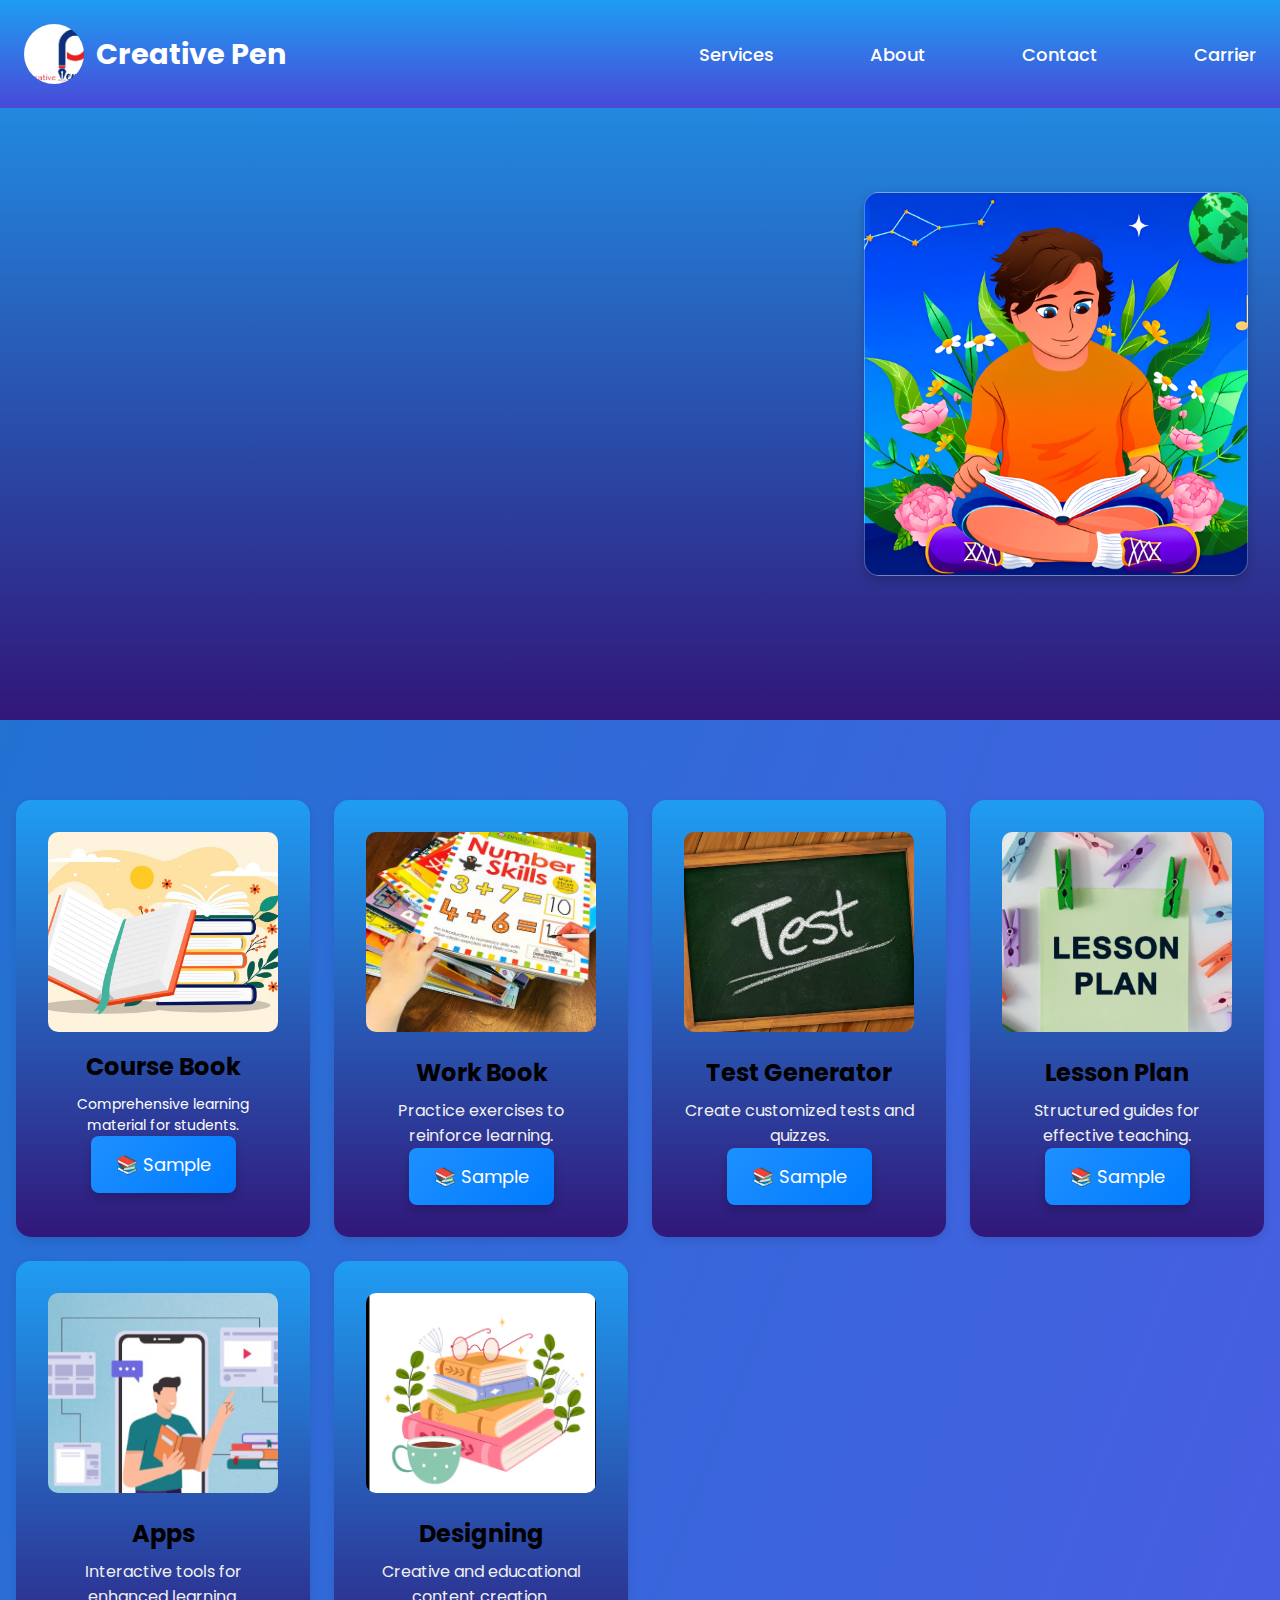
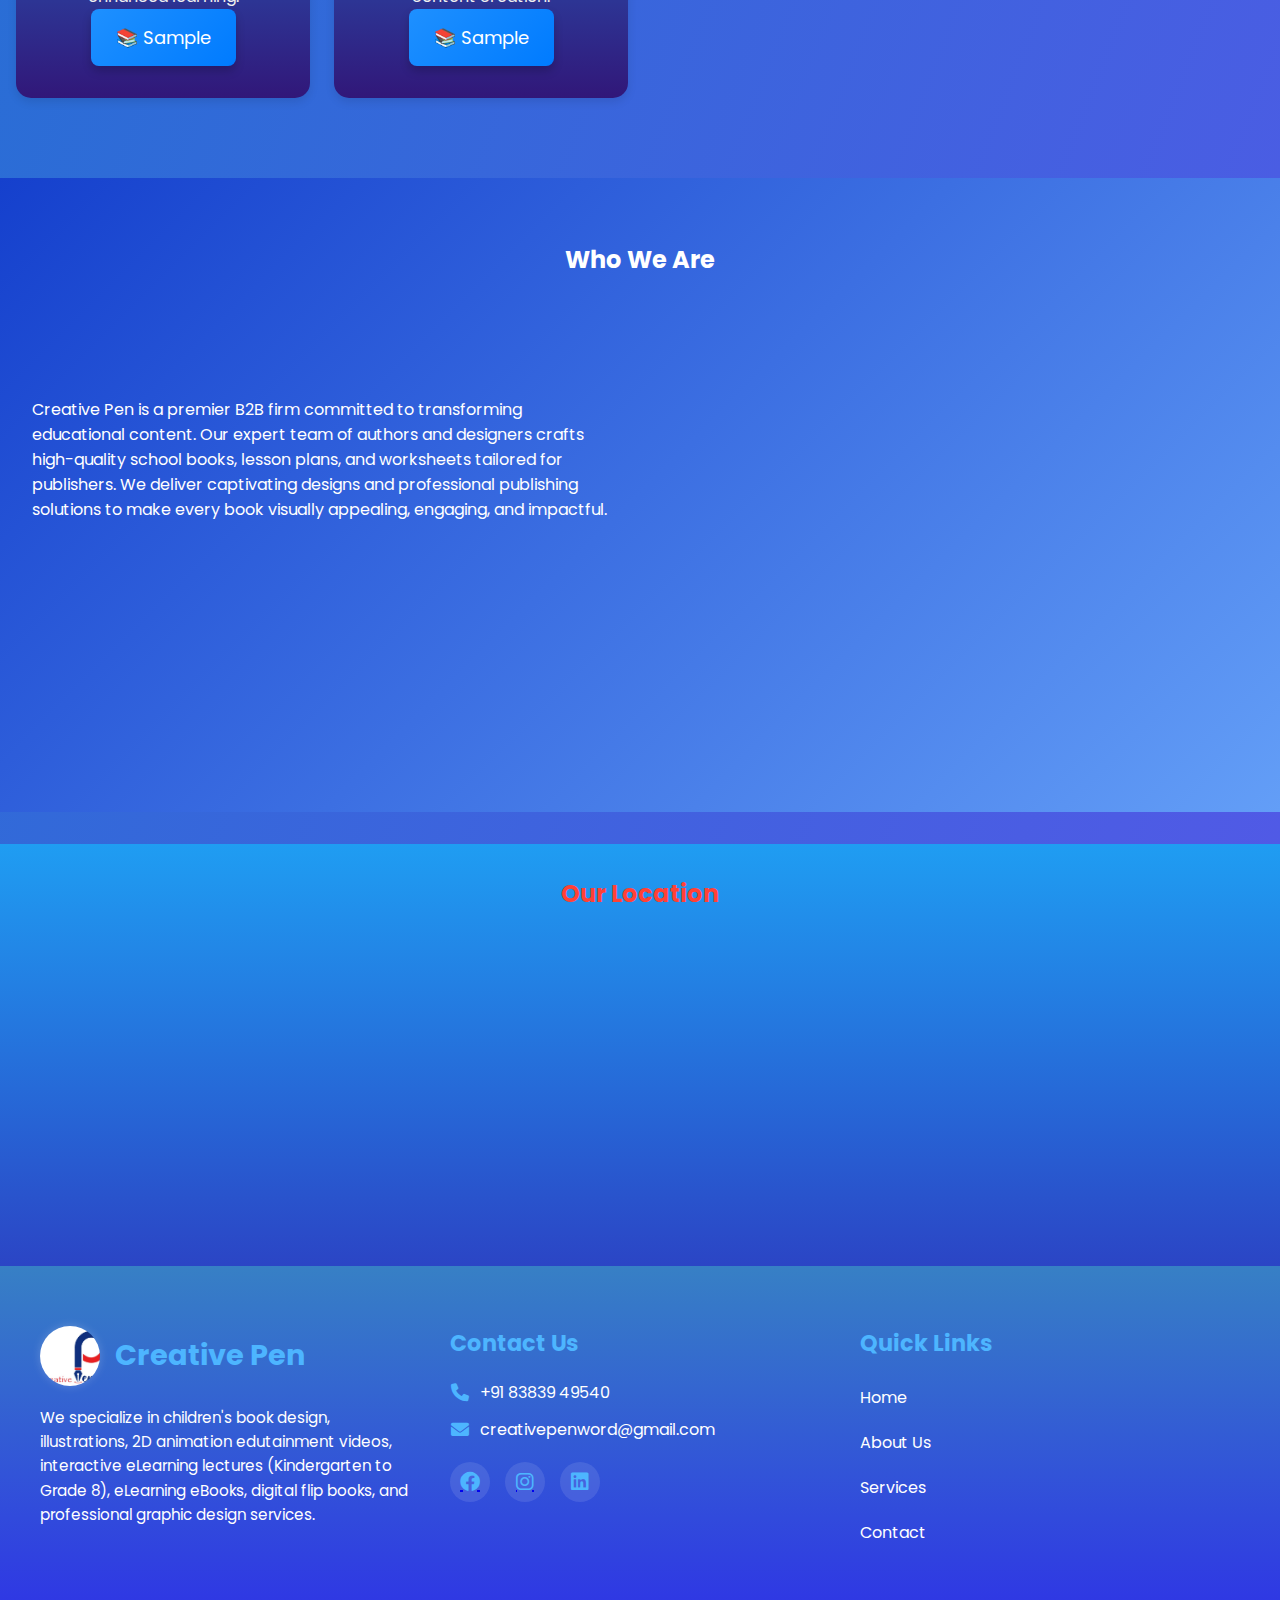
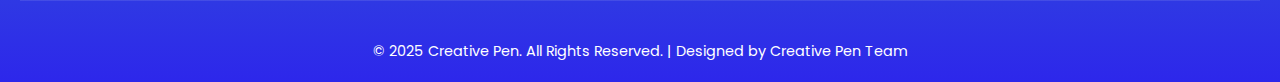
<file: index.html>
<!DOCTYPE html>
<html lang="en">
<head>
  <meta charset="UTF-8">
  <meta name="viewport" content="width=device-width, initial-scale=1.0">
  <meta name="description" content="creative pen is a website that provides various books , pdfs and other services">
  <meta name="keywords" content="creative, pen, creativepen,creativepenword,book,book pdf,pdfs,creativepenn,creative pen,creative pen word">
  <title>Creative Pen - Landing Page</title>
  <link href="https://fonts.googleapis.com/css2?family=Poppins:wght@400;600&display=swap" rel="stylesheet">
  <link rel="stylesheet" href="https://cdnjs.cloudflare.com/ajax/libs/font-awesome/6.0.0/css/all.min.css">
  <link rel="stylesheet" href="https://cdn.jsdelivr.net/npm/swiper@11/swiper-bundle.min.css" />
<script src="https://cdn.jsdelivr.net/npm/swiper@11/swiper-bundle.min.js"></script>
<link rel="icon" type="image/png" href="./assest/Logo.png">
  <link rel="stylesheet" href="style.css">
</head>
<body>
  <header>
    <div class="logo-container">
      <img src="./assest/Logo.png" alt="Company Logo" class="logo-image">
      <div class="logo-text">Creative Pen</div>
  </div>
  
    
    
    <nav>
      <ul>
        <li><a href="#services">Services</a></li>
        <li><a href="#who">About</a></li>
        <li><a href="./contactus/index.html">Contact</a></li>
        <li><a href="#carrier">Carrier</a></li>
      </ul>
    </nav>
  </header>

  <section class="hero">
    <div class="hero-text">
      <h1>Unleash Creativity with Book Publishing & Design Services</h1>
      <p>Partner with Creative Pen for your next great children's book or digital publishing project. Our expert services make your vision a reality.</p>
      <button ><a style="text-decoration: none; color: azure;" href="https://wa.me/918383949540">Work With Us</a></button>
    </div>
    <div class="animation-box"><div>
  
  </section>

  <section id="services" class="sections">
    <div id="menu-popup" class="popup">
      <div class="popup-content">
          <span class="close-btn" onclick="closeMenuPopup()">✖</span>
          <h2>Sample of Books</h2>
          <ul class="course-list">
              <li onclick="window.open('./Samples/Mathematics/Math 3-28-41.pdf', '_blank')">📚 Maths</li>
              <li onclick="window.open('./Samples/GK&Reasoning/Gk-1(Aquatic Animal).pdf', '_blank')">📚 GK</li>
              <li onclick="window.open('./Samples/Sanskrit work/Adobe Scan May 15, 2024.pdf', '_blank')">📚 Sanskrit</li>
              <li onclick="window.open('./Samples/Hindi/Hindi Class 5.pdf', '_blank')">📚 Hindi</li>
          </ul>
      </div>
  </div>
  
    <div class="services-grid">
      <div id="course-book" class="service-box">
      
      <img src="./assest/cousre.jpg" alt="Course Book" style="width: 100%; border-radius: 10px;">
      <h3 style="margin: 10px 0;">Course Book</h3>
      <p style="font-size: 14px; color: #ffffff;">Comprehensive learning material for students.</p>
      <button class="menu-btn" onclick="openMenuPopup()">📚 Sample</button>

  </div>

    <div class="service-box">
        <img src="./assest/workbook.jpg" alt="Workbook">
        <button style="background: transparent; border: none;"><h3>Work Book</h3></button>
        <p>Practice exercises to reinforce learning.</p>
        <button class="menu-btn" onclick="openMenuPopup()">📚 Sample</button>
    </div>

    <div class="service-box">
        <img src="./assest/TestGenrator.png" alt="Test Generator">
        <h3>Test Generator</h3>
        <p>Create customized tests and quizzes.</p>
        <button class="menu-btn" onclick="openMenuPopup()">📚 Sample</button>
    </div>

    <div class="service-box">
        <img src="./assest/LessonPlan.png" alt="Lesson Plan">
        <h3>Lesson Plan</h3>
        <p>Structured guides for effective teaching.</p>
        <button class="menu-btn" onclick="openMenuPopup()">📚 Sample</button>
    </div>

    <div class="service-box">
        <img src="./assest/app.png" alt="Apps">
        <h3>Apps</h3>
        <p>Interactive tools for enhanced learning.</p>
        <button class="menu-btn" onclick="openMenuPopup()">📚 Sample</button>
    </div>

    <div class="service-box">
        <img src="./assest/design.png" alt="Designing">
        <h3>Designing</h3>
        <p>Creative and educational content creation.</p>
        <button class="menu-btn" onclick="openMenuPopup()">📚 Sample</button>
    </div>
</div>

  </section>

  <section id="who" class="sections about-section">
    <h2>Who We Are</h2>
    <div class="about-content">
      <div class="about-text">
        <p>Creative Pen is a premier B2B firm committed to transforming educational content. Our expert team of authors and designers crafts high-quality school books, lesson plans, and worksheets tailored for publishers. We deliver captivating designs and professional publishing solutions to make every book visually appealing, engaging, and impactful.</p>
        <div class="stats-container">
          <div class="stat-item fade-in" style="--delay: 0.2s;">
            <h3>500+</h3>
            <p>Books Published</p>
          </div>
          <div class="stat-item fade-in" style="--delay: 0.4s;">
            <h3>1000+</h3>
            <p>Happy Authors</p>
          </div>
          <div class="stat-item fade-in" style="--delay: 0.6s;">
            <h3>15+</h3>
            <p>Years Experience</p>
          </div>
        </div>
      </div>
      <div class="about-images">
        <img src="./assest/book_design.jpg" alt="Book Design Process" class="slide-in" style="--delay: 0.3s;">
        <img src="./assest/teamwork2.png" alt="Publishing Team" class="slide-in" style="--delay: 0.6s;">
      </div>
    </div>
  </section>

  <section class="map-container">
    <h2>Our Location</h2>
    <iframe src="https://www.google.com/maps/embed?pb=!1m18!1m12!1m3!1d7004.333930263628!2d77.0171185523546!3d28.62475760172838!2m3!1f0!2f0!3f0!3m2!1i1024!2i768!4f13.1!3m3!1m2!1s0x390d05442056e727%3A0xccdd1313fcd42184!2sVipin%20Garden%2C%20Nawada%2C%20Delhi%2C%20110059!5e0!3m2!1sen!2sin!4v1739526348156!5m2!1sen!2sin" width="600" height="450" style="border:0;" allowfullscreen="" loading="lazy" referrerpolicy="no-referrer-when-downgrade"></iframe>
  </section>

  <footer class="footer">
    <div class="footer-content">
      <!-- Company Info with Logo -->
      <div class="footer-info">
        <div class="footer-logo-container">
          <img src="./assest/Logo.png" alt="Creative Pen Logo" class="footer-logo">
          <h3>Creative Pen</h3>
        </div>
        <p>We specialize in children's book design, illustrations, 2D animation edutainment videos, interactive eLearning lectures (Kindergarten to Grade 8), eLearning eBooks, digital flip books, and professional graphic design services.</p>
      </div>
      
      <!-- Contact Info -->
      <div class="footer-contact">
        <h4>Contact Us</h4>
        <div class="contact-item">
          <i class="fas fa-phone"></i>
          <a href="tel:+918383949540">+91 83839 49540</a>
        </div>
        <div class="contact-item">
          <i class="fas fa-envelope"></i>
          <a href="mailto:creativepenword@gmail.com">creativepenword@gmail.com</a>
        </div>
        <div class="social-links">
          <a href="https://www.facebook.com/profile.php?id=61572350110217" target="_blank" class="social-icon" aria-label="Facebook"><i class="fab fa-facebook"></i></a>
          <a href="https://www.instagram.com/creative_pn?igsh=YzljYTk1ODg3Zg==" target="_blank" class="social-icon" aria-label="Instagram"><i class="fab fa-instagram"></i></a>
          <a href="https://www.linkedin.com/in/creativepenword?utm_source=share&utm_campaign=share_via&utm_content=profile&utm_medium=android_app " target="_blank" class="social-icon" aria-label="LinkedIn"><i class="fab fa-linkedin"></i></a>
        </div>
      </div>
  
      <!-- Quick Links -->
      <div class="footer-links">
        <h4>Quick Links</h4>
        <ul>
          <li><a href="index.html">Home</a></li>
          <li><a href="#who">About Us</a></li>
          <li><a href="#services">Services</a></li>
          <li><a href="/contactus/index.html">Contact</a></li>
        </ul>
      </div>
    </div>
  
    <!-- Footer Bottom -->
    <div class="footer-bottom">
      <p>&copy; 2025 Creative Pen. All Rights Reserved. | Designed by Creative Pen Team</p>
    </div>
  </footer>

  <script>
   function openMenuPopup() {
      const popup = document.getElementById("menu-popup");
      popup.style.display = "flex";
    }

    function closeMenuPopup() {
      document.getElementById("menu-popup").style.display = "none";
    }

    // Close popup when clicking outside of popup content
    window.onclick = function(event) {
      const popup = document.getElementById("menu-popup");
      if (event.target === popup) {
        popup.style.display = "none";
      }
    }

</script>
</body>
</html>
</file>
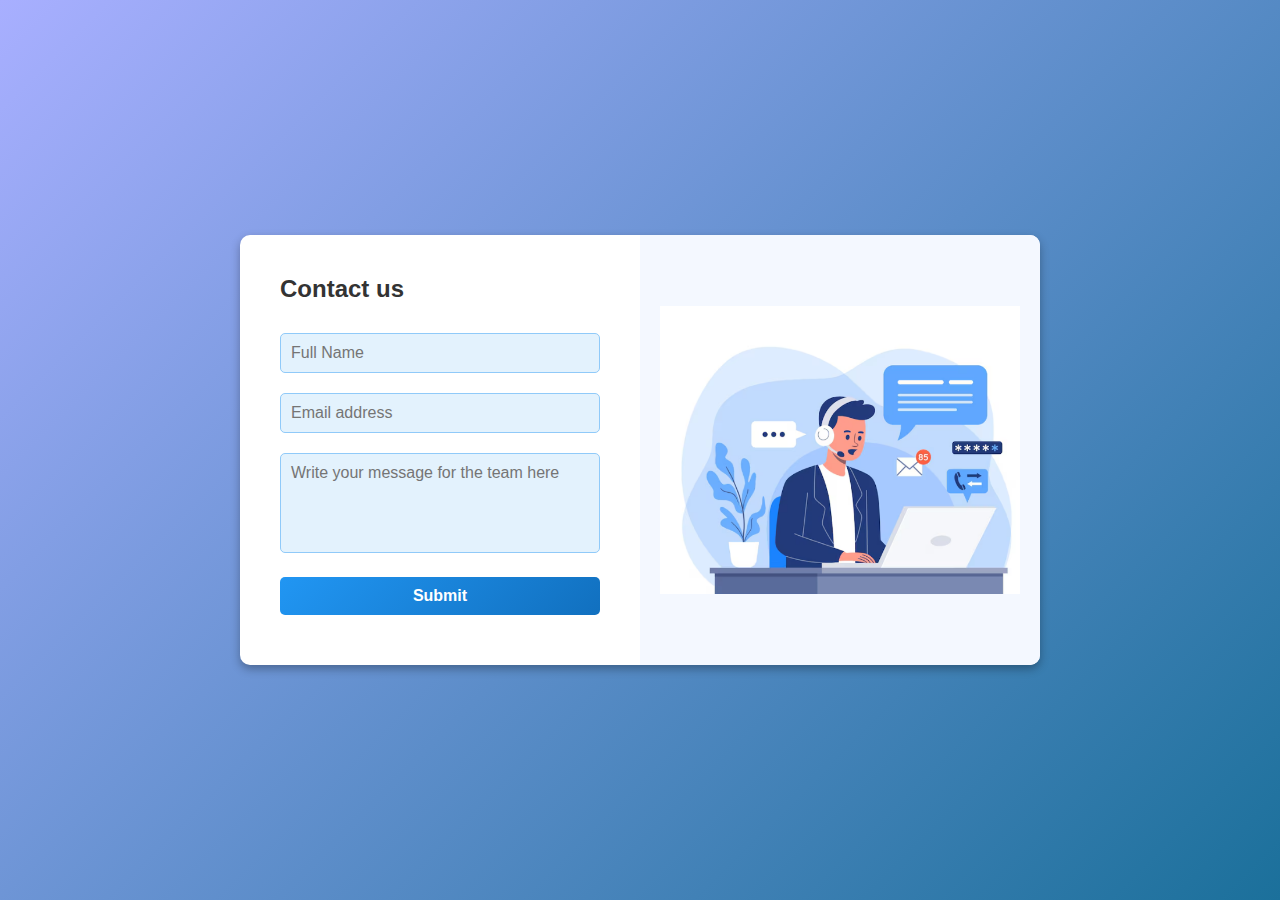
<file: contactus/index.html>
<!DOCTYPE html>
<html lang="en">
<head>
    <meta charset="UTF-8">
    <meta name="viewport" content="width=device-width, initial-scale=1.0">
    <title>Contact Us</title>
    <style>
        * {
            margin: 0;
            padding: 0;
            box-sizing: border-box;
            font-family: Arial, sans-serif;
        }
        body {
            background: linear-gradient(135deg, #a8afff, #1b709b); /* Light blue gradient */
            display: flex;
            justify-content: center;
            align-items: center;
            height: 100vh;
        }
        .container {
            display: flex;
            background: white;
            border-radius: 10px;
            box-shadow: 0 4px 10px rgba(0, 0, 0, 0.3);
            overflow: hidden;
            width: 800px;
            max-width: 90%;
        }
        .form-container {
            
            width: 50%;
            padding: 40px;
            display: flex;
            flex-direction: column;
            justify-content: center;
        }
        h2 {
            margin-bottom: 20px;
            color: #333;
        }
        input, textarea, button {
            width: 100%;
            padding: 10px;
            margin: 10px 0;
            border: none;
            border-radius: 5px;
            font-size: 16px;
        }
        input, textarea {
            background: #e3f2fd;
            color: #333;
            border: 1px solid #90caf9;
            outline: none;
        }
        textarea {
            resize: none;
            height: 100px;
        }
        button {
            background: linear-gradient(135deg, #2196f3, #1170bf);
            color: white;
            font-weight: bold;
            cursor: pointer;
            transition: background 0.3s ease, transform 0.2s;
        }
        button:hover {
            background: linear-gradient(135deg, #1e88e5, #42a5f5);
            transform: scale(1.05);
        }
        .image-container {
            width: 50%;
            background: #f4f8ff;
            display: flex;
            justify-content: center;
            align-items: center;
            padding: 20px;
        }
        .image-container img {
            max-width: 100%;
            height: auto;
        }

        /* Responsive Design */
        @media (max-width: 768px) {
            .container {
                flex-direction: column;
            }
            .form-container, .image-container {
                width: 100%;
            }
        }
    </style>
</head>
<body>
    <div class="container">
        <div class="form-container">
            <h2>Contact us</h2>
            <form action="https://api.web3forms.com/submit" method="POST">
                <input type="hidden" name="access_key" value="1a53476a-4f2a-4f30-8e47-d6cd5bc539ef">
                <input type="text" name="name" placeholder="Full Name" required>
                <input type="email" name="email" placeholder="Email address" required>
                <textarea name="message" placeholder="Write your message for the team here" required></textarea>
                <button type="submit">Submit</button>
            </form>
        </div>
        <div class="image-container">
            <img src="image.png" alt="Illustration"> <!-- Change this to your actual image -->
        </div>
    </div>
</body>
</html>
</file>
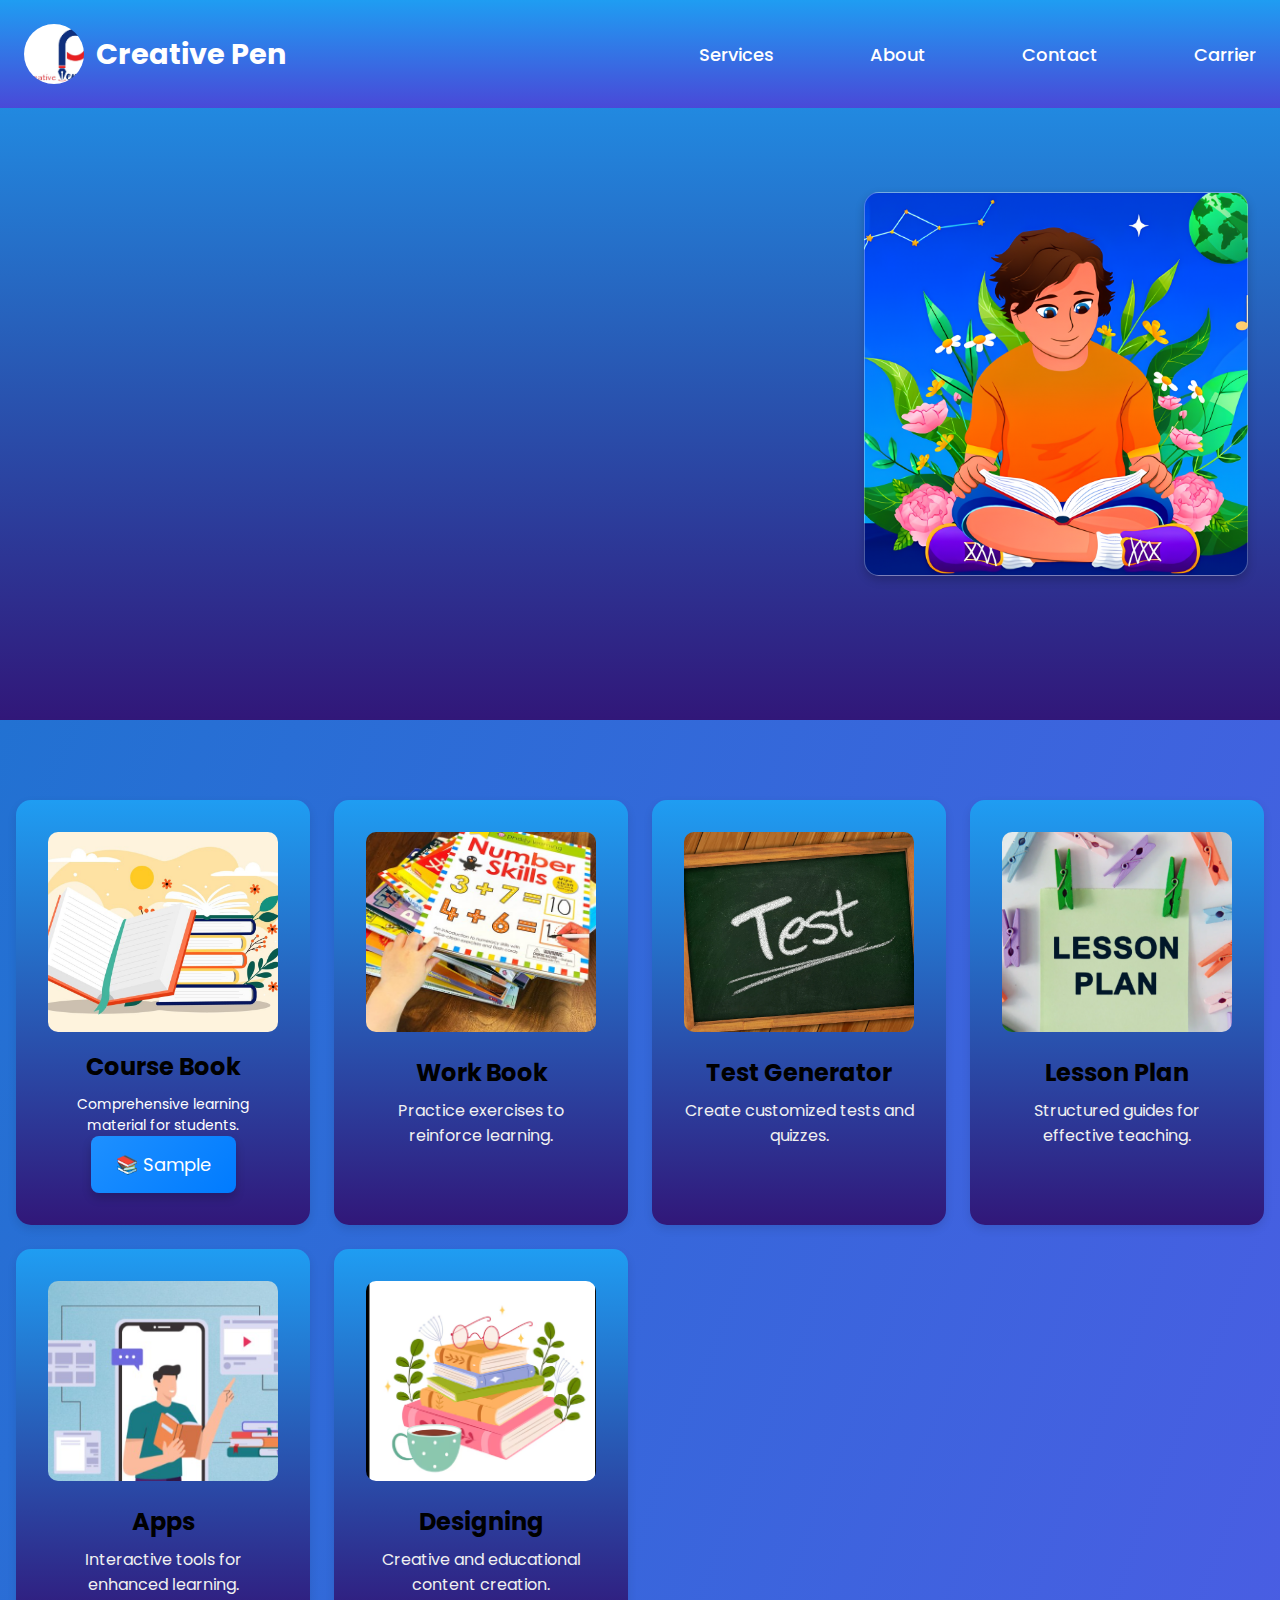
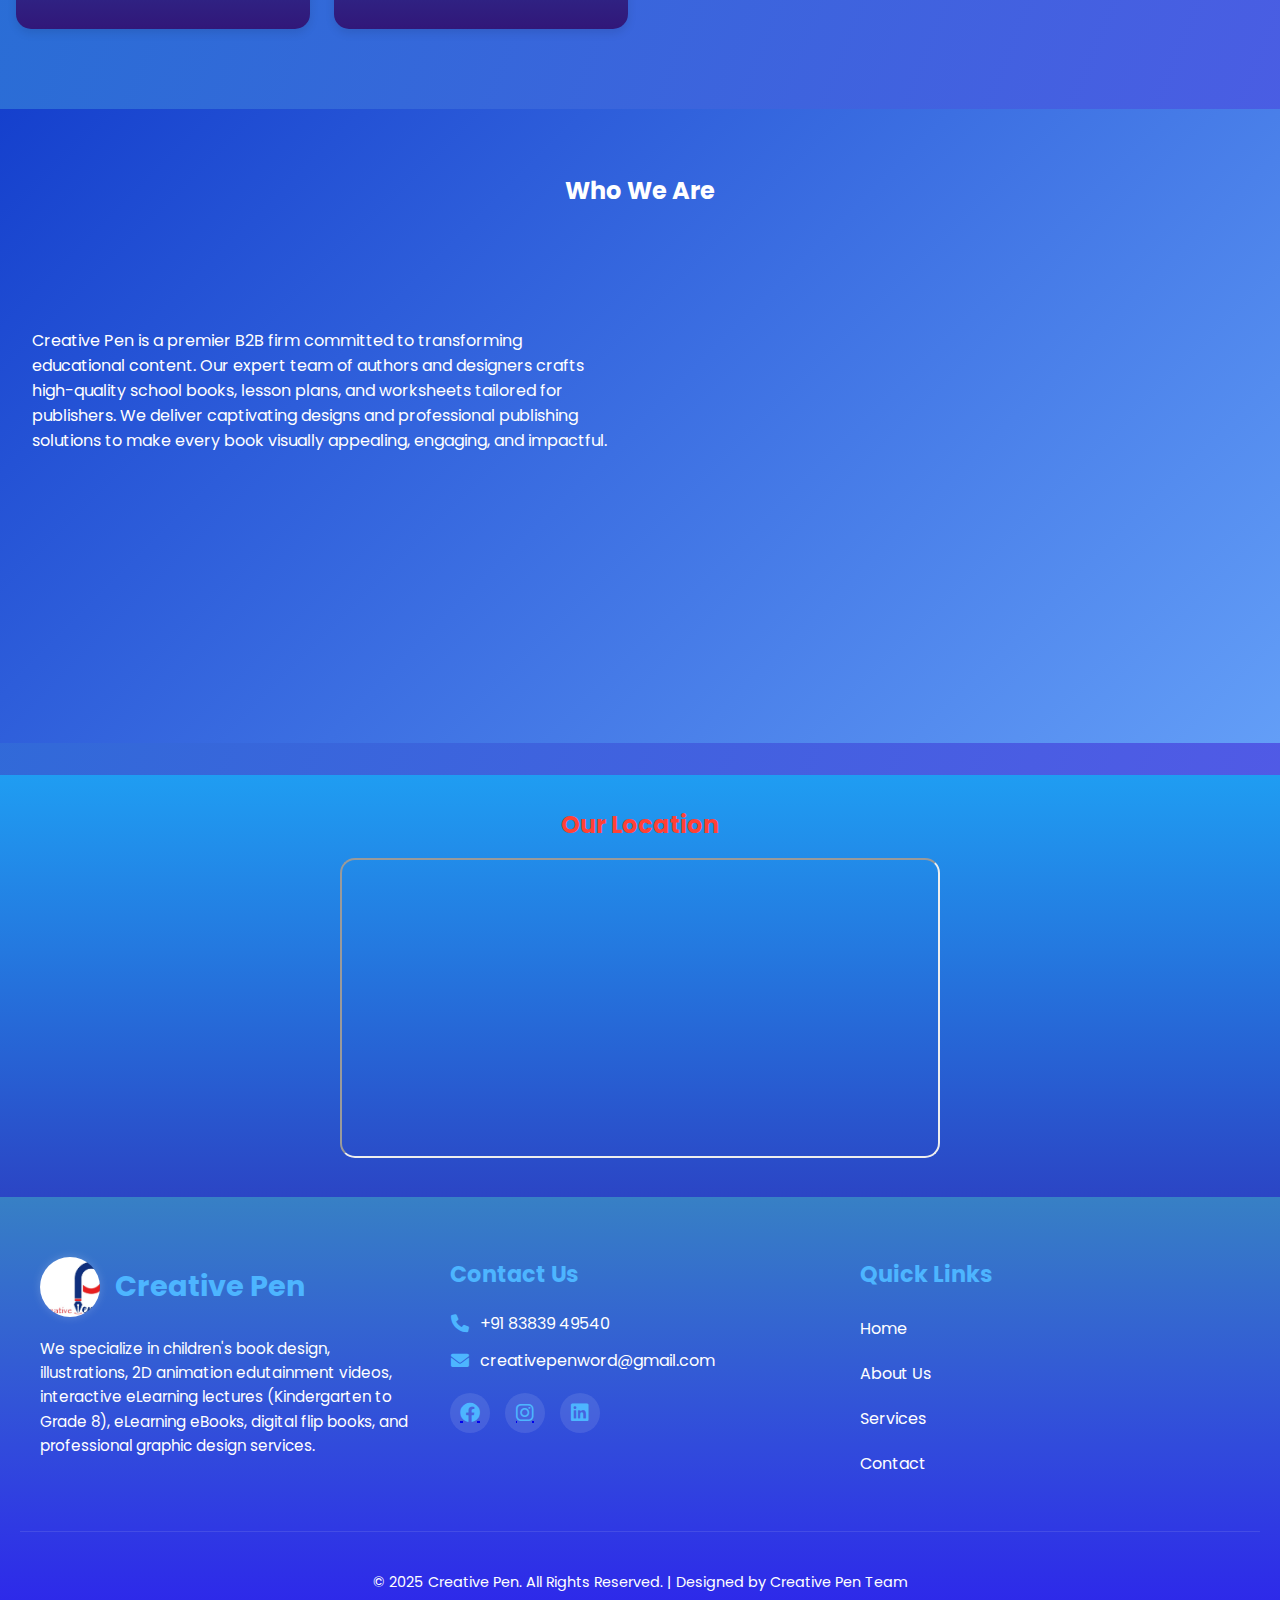
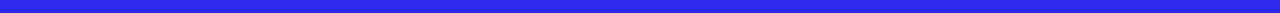
<file: Hompage.html>
<!DOCTYPE html>
<html lang="en">
<head>
  <meta charset="UTF-8">
  <meta name="viewport" content="width=device-width, initial-scale=1.0">
  <title>Creative Pen - Landing Page</title>
  <link href="https://fonts.googleapis.com/css2?family=Poppins:wght@400;600&display=swap" rel="stylesheet">
  <link rel="stylesheet" href="https://cdnjs.cloudflare.com/ajax/libs/font-awesome/6.0.0/css/all.min.css">
  <link rel="stylesheet" href="https://cdn.jsdelivr.net/npm/swiper@11/swiper-bundle.min.css" />
<script src="https://cdn.jsdelivr.net/npm/swiper@11/swiper-bundle.min.js"></script>
<link rel="icon" type="image/png" href="./assest/Logo.png">
  <link rel="stylesheet" href="style.css">
</head>
<body>
  <header>
    <div class="logo-container">
      <img src="./assest/Logo.png" alt="Company Logo" class="logo-image">
      <div class="logo-text">Creative Pen</div>
  </div>
  
    
    
    <nav>
      <ul>
        <li><a href="#services">Services</a></li>
        <li><a href="#who">About</a></li>
        <li><a href="./contactus/index.html">Contact</a></li>
        <li><a href="#carrier">Carrier</a></li>
      </ul>
    </nav>
  </header>

  <section class="hero">
    <div class="hero-text">
      <h1>Unleash Creativity with Book Publishing & Design Services</h1>
      <p>Partner with Creative Pen for your next great children's book or digital publishing project. Our expert services make your vision a reality.</p>
      <button >Work With Us</button>
    </div>
    <div class="animation-box"><div>
  
  </section>

  <section id="services" class="sections">
    <div class="services-grid">
      <div id="course-book" class="service-box">
      
      <img src="./assest/cousre.jpg" alt="Course Book" style="width: 100%; border-radius: 10px;">
      <h3 style="margin: 10px 0;">Course Book</h3>
      <p style="font-size: 14px; color: #ffffff;">Comprehensive learning material for students.</p>
      <button class="menu-btn" onclick="openMenuPopup()">📚 Sample</button>

      <!-- First Pop-up: Course List -->
      <div id="menu-popup" class="popup">  
          <div class="popup-content">
              <span class="close-btn" onclick="closeMenuPopup()">✖</span>
              <h2>Sample of Books</h2>
              <ul class="course-list">
                  <li onclick="window.open('./Samples/Mathematics/Math 3-28-41.pdf', '_blank')">📚 Maths</li>
                  <li onclick="window.open('./Samples/GK&Reasoning/Gk-1(Aquatic Animal).pdf', '_blank')">📚 GK</li>
                  <li onclick="window.open('./Samples/Sanskrit work/Adobe Scan May 15, 2024.pdf', '_blank')">📚 Sanskrit</li>
                  <li onclick="window.open('./Samples/Hindi/Hindi Class 5.pdf', '_blank')">📚 Hindi</li>
              </ul>
          </div>
      </div>
   
  </div>

    <div class="service-box">
        <img src="./assest/workbook.jpg" alt="Workbook">
        <button style="background: transparent; border: none;"><h3>Work Book</h3></button>
        <p>Practice exercises to reinforce learning.</p>
    </div>

    <div class="service-box">
        <img src="./assest/TestGenrator.png" alt="Test Generator">
        <h3>Test Generator</h3>
        <p>Create customized tests and quizzes.</p>
    </div>

    <div class="service-box">
        <img src="./assest/LessonPlan.png" alt="Lesson Plan">
        <h3>Lesson Plan</h3>
        <p>Structured guides for effective teaching.</p>
    </div>

    <div class="service-box">
        <img src="./assest/app.png" alt="Apps">
        <h3>Apps</h3>
        <p>Interactive tools for enhanced learning.</p>
    </div>

    <div class="service-box">
        <img src="./assest/design.png" alt="Designing">
        <h3>Designing</h3>
        <p>Creative and educational content creation.</p>
    </div>
</div>

  </section>

  <section id="who" class="sections about-section">
    <h2>Who We Are</h2>
    <div class="about-content">
      <div class="about-text">
        <p>Creative Pen is a premier B2B firm committed to transforming educational content. Our expert team of authors and designers crafts high-quality school books, lesson plans, and worksheets tailored for publishers. We deliver captivating designs and professional publishing solutions to make every book visually appealing, engaging, and impactful.</p>
        <div class="stats-container">
          <div class="stat-item fade-in" style="--delay: 0.2s;">
            <h3>500+</h3>
            <p>Books Published</p>
          </div>
          <div class="stat-item fade-in" style="--delay: 0.4s;">
            <h3>1000+</h3>
            <p>Happy Authors</p>
          </div>
          <div class="stat-item fade-in" style="--delay: 0.6s;">
            <h3>15+</h3>
            <p>Years Experience</p>
          </div>
        </div>
      </div>
      <div class="about-images">
        <img src="./assest/book_design.jpg" alt="Book Design Process" class="slide-in" style="--delay: 0.3s;">
        <img src="./assest/teamwork2.png" alt="Publishing Team" class="slide-in" style="--delay: 0.6s;">
      </div>
    </div>
  </section>

  <section class="map-container">
    <h2>Our Location</h2>
    <iframe src="https://www.google.com/maps/embed?pb=!1m18!1m12!1m3!1d224345.83977390183!2d77.06889973308233!3d28.527280343024325!2m3!1f0!2f0!3f0!3m2!1i1024!2i768!4f13.1!3m3!1m2!1s0x390d1dffc102d8e5%3A0xe51c6f96f0c7edc0!2sDelhi%2C%20India!5e0!3m2!1sen!2sus!4v1697036740292!5m2!1sen!2sus" allowfullscreen="" loading="lazy"></iframe>
  </section>

  <footer class="footer">
    <div class="footer-content">
      <!-- Company Info with Logo -->
      <div class="footer-info">
        <div class="footer-logo-container">
          <img src="./assest/Logo.png" alt="Creative Pen Logo" class="footer-logo">
          <h3>Creative Pen</h3>
        </div>
        <p>We specialize in children's book design, illustrations, 2D animation edutainment videos, interactive eLearning lectures (Kindergarten to Grade 8), eLearning eBooks, digital flip books, and professional graphic design services.</p>
      </div>
      
      <!-- Contact Info -->
      <div class="footer-contact">
        <h4>Contact Us</h4>
        <div class="contact-item">
          <i class="fas fa-phone"></i>
          <a href="tel:+918383949540">+91 83839 49540</a>
        </div>
        <div class="contact-item">
          <i class="fas fa-envelope"></i>
          <a href="mailto:creativepenword@gmail.com">creativepenword@gmail.com</a>
        </div>
        <div class="social-links">
          <a href="https://www.facebook.com/profile.php?id=61572350110217" target="_blank" class="social-icon" aria-label="Facebook"><i class="fab fa-facebook"></i></a>
          <a href="https://www.instagram.com/creative_pn?igsh=YzljYTk1ODg3Zg==" target="_blank" class="social-icon" aria-label="Instagram"><i class="fab fa-instagram"></i></a>
          <a href="https://www.linkedin.com/in/creativepenword?utm_source=share&utm_campaign=share_via&utm_content=profile&utm_medium=android_app " target="_blank" class="social-icon" aria-label="LinkedIn"><i class="fab fa-linkedin"></i></a>
        </div>
      </div>
  
      <!-- Quick Links -->
      <div class="footer-links">
        <h4>Quick Links</h4>
        <ul>
          <li><a href="index.html">Home</a></li>
          <li><a href="#who">About Us</a></li>
          <li><a href="#services">Services</a></li>
          <li><a href="/contactus/index.html">Contact</a></li>
        </ul>
      </div>
    </div>
  
    <!-- Footer Bottom -->
    <div class="footer-bottom">
      <p>&copy; 2025 Creative Pen. All Rights Reserved. | Designed by Creative Pen Team</p>
    </div>
  </footer>

  <script>
   function openMenuPopup() {
      const popup = document.getElementById("menu-popup");
      popup.style.display = "flex";
    }

    function closeMenuPopup() {
      document.getElementById("menu-popup").style.display = "none";
    }

    // Close popup when clicking outside of popup content
    window.onclick = function(event) {
      const popup = document.getElementById("menu-popup");
      if (event.target === popup) {
        popup.style.display = "none";
      }
    }

</script>
</body>
</html>
</file>
<file: style.css>
* {
    margin: 0;
    padding: 0;
    box-sizing: border-box;
    font-family: 'Poppins', sans-serif;
  }
  
  body {
    background: linear-gradient(to bottom right, #1b75cf, #5856e9);
    color: white;
    overflow-x: hidden;
  }
  
  /* Header Styles */
  header {
    display: flex;
    justify-content: space-between;
    align-items: center;
    padding: 1.5rem;
    background: linear-gradient(180deg, rgb(31, 157, 242) 0%, rgb(73, 73, 216) 100%);
    position: fixed;
    width: 100%;
    z-index: 1000;
  }
  
/* Logo Styling */
/* Logo Container */
.logo-container {
  display: flex;
  align-items: center;
  gap: 12px; /* Space between logo and text */
}

/* Logo Image */
.logo-image {
  width: 60px;  /* Adjust size */
  height: 60px;
  border-radius: 50%; /* Makes it a circle */
  object-fit: cover;
}

/* Logo Text */
.logo-text {
  font-size: 1.8rem;
  font-weight: 700;
  color: white; /* Adjust according to your theme */
  font-family: 'Poppins', sans-serif;
}

/* Responsive Design */
@media (max-width: 768px) {
  .logo-container {
      gap: 8px;
  }
  
  .logo-image {
      width: 50px;
      height: 50px;
  }
  
  .logo-text {
      font-size: 1.5rem;
  }
}


  
  /* Navigation */
  nav ul {
    display: flex;
    list-style: none;
    flex-wrap: wrap;
  }
  
  nav ul li {
    margin-left: 6rem;
  }
  
  nav ul li a {
    text-decoration: none;
    color: white;
    font-size: large;
    font-weight: 500;
    transition: color 0.3s;
  }
  
  nav ul li a:hover {
    color: #0b1ba8;
  }
  
  /* Hero Section */
  .hero {
    min-height: 80vh;
    display: flex;
    align-items: center;
    justify-content: space-between;
    padding: 2rem;
    background: linear-gradient(180deg, rgb(31, 157, 242) 0%, rgb(49, 23, 121) 100%);


    /*background: linear-gradient(to top right, #001f3f, #0074D9);*/
    flex-wrap: wrap;
    gap: 2rem;
    padding-top: 5rem;
  }
  
  .hero-text {
    max-width: 600px;
    width: 100%;
    opacity: 0;
    transform: translateY(30px);
    animation: fadeInUp 1s ease-out forwards;
}

/* Heading Animation */
.hero-text h1 {
    font-size: clamp(2rem, 5vw, 3rem);
    color: white;
    opacity: 0;
    transform: translateY(-20px);
    animation: slideInDown 1s ease-out 0.3s forwards;
}

/* Paragraph Animation */
.hero-text p {
    margin: 1rem 0;
    font-size: clamp(1rem, 3vw, rem);
    opacity: 0;
    animation: fadeIn 1s ease-in-out 0.6s forwards;
}

/* Keyframe Animations */
@keyframes fadeInUp {
    from {
        opacity: 0;
        transform: translateY(30px);
    }
    to {
        opacity: 1;
        transform: translateY(0);
    }
}

@keyframes slideInDown {
    from {
        opacity: 0;
        transform: translateY(-20px);
    }
    to {
        opacity: 1;
        transform: translateY(0);
    }
}

@keyframes fadeIn {
    from {
        opacity: 0;
    }
    to {
        opacity: 1;
    }
}

  
  .hero-text button {
    background: #ff4136;
    padding: 0.8rem 2rem;
    border: none;
    color: white;
    font-size: 1rem;
    font-weight: bold;
    border-radius: 8px;
    cursor: pointer;
    transition: background 0.3s, transform 0.2s, box-shadow 0.3s;
    position: relative;
    overflow: hidden;
}

/* Hover Effect */
.hero-text button:hover {
    background: #ff6347;
    box-shadow: 0px 4px 15px rgba(255, 99, 71, 0.4);
    transform: translateY(-3px);
}

/* Active (Click) Effect */
.hero-text button:active {
    transform: scale(0.95);
    box-shadow: 0px 2px 10px rgba(255, 99, 71, 0.6);
}

/* Shine Effect */
.hero-text button::before {
    content: "";
    position: absolute;
    top: 0;
    left: -100%;
    width: 50%;
    height: 100%;
    background: rgba(255, 255, 255, 0.3);
    transform: skewX(-20deg);
    transition: left 0.5s ease-in-out;
}

.hero-text button:hover::before {
    left: 120%;
}

  
.animation-box {
  width: clamp(300px, 30vw, 500px);
  height: clamp(300px, 30vw, 500px);
  background: url('assest/boy_1.png') center/cover no-repeat;
  animation: bounce 3s infinite;
  border-radius: 15px;
  backdrop-filter: blur(10px);
  background-color: rgba(255, 255, 255, 0.1); /* Light transparent background */
  border: 1px solid rgba(255, 255, 255, 0.3);
  box-shadow: 0 4px 10px rgba(0, 0, 0, 0.2);
}


  
  @keyframes bounce {
    0%, 100% {
      transform: translateY(0);
    }
    50% {
      transform: translateY(-30px);
    }
  }
  
  /* Sections */
  .sections {
    padding: 3rem 1rem;
  }
  
  .sections h2 {
    color: white;
    margin-bottom: 2rem;
    text-align: center;
  }
  
  .services-grid {
    display: grid;
    grid-template-columns: repeat(auto-fit, minmax(250px, 1fr));
    gap: 1.5rem;
    margin-top: 2rem;
}

.service-box {
  background: linear-gradient(180deg, rgb(31, 157, 242) 0%, rgb(49, 23, 121) 100%);
    border-radius: 15px;
    text-align: center;
    padding: 2rem;
    transition: transform 0.3s, box-shadow 0.3s;
    box-shadow: 0px 4px 10px rgba(0, 0, 0, 0.1);
}

.service-box img {
    width: 100%;
    height: 200px;
    object-fit: cover;
    border-radius: 10px;
}

.service-box h3 {
    font-size: 1.5rem;
    margin-top: 1rem;
    color: #000000;
}

.service-box p {
    font-size: 1rem;
    color: #f0f0f0;
    margin-top: 0.5rem;
}

.service-box:hover {
    transform: translateY(-10px);
    box-shadow: 0px 8px 20px rgba(0, 0, 0, 0.15);
}

/* button course menu */
/* Button Styling */
.menu-btn {
  background: linear-gradient(135deg, #1e90ff, #007bff);
  color: white;
  border: none;
  padding: 15px 25px;
  font-size: 18px;
  cursor: pointer;
  border-radius: 8px;
  box-shadow: 0px 5px 10px rgba(0, 0, 0, 0.2);
  transition: 0.3s;
}

.menu-btn:hover {
  background: linear-gradient(135deg, #007bff, #0056b3);
  transform: scale(1.05);
}

/* Pop-up Background */
.popup {
  z-index: 50;
  display: none;
  position: fixed;
  top: 50%;
  left: 50%;
  transform: translate(-50%, -50%);
  background: linear-gradient(135deg, #1e3c72, #2a5298);
  color: white;
  padding: 20px;
  border-radius: 10px;
  box-shadow: 0px 10px 20px rgba(0, 0, 0, 0.3);
  width: 320px;
  animation: fadeIn 0.3s ease-in-out;
}

/* Pop-up Content */
.popup-content {
  display: flex;
  flex-direction: column;
  align-items: center;
  gap: 15px;
}

/* Course List */
.course-list {
  list-style: none;
  padding: 0;
  width: 100%;
}

.course-list li {
  background: rgba(255, 255, 255, 0.2);
  padding: 12px;
  margin: 8px 0;
  cursor: pointer;
  border-radius: 5px;
  font-weight: bold;
  transition: 0.3s;
}

.course-list li:hover {
  background: rgba(255, 255, 255, 0.3);
  transform: scale(1.05);
}

/* Pop-up Close Button */
.close-btn {
  position: absolute;
  top: 10px;
  right: 15px;
  cursor: pointer;
  font-size: 20px;
  font-weight: bold;
  transition: 0.3s;
}

.close-btn:hover {
  color: #ff6b6b;
  transform: scale(1.2);
}

/* Fade-in Animation */
@keyframes fadeIn {
  from {
      opacity: 0;
      transform: translate(-50%, -55%);
  }
  to {
      opacity: 1;
      transform: translate(-50%, -50%);
  }
}






  /* About Section Styles */
  .about-section {
    background: linear-gradient(135deg, #1540cd, #639ef7);
    padding: 4rem 2rem;
    margin: 2rem 0;
  }
  
  .about-content {
    display: flex;
    gap: 3rem;
    align-items: center;
    flex-wrap: wrap;
  }
  
  .about-text {
    flex: 1;
    min-width: 300px;
  }
  
  .stats-container {
    display: flex;
    gap: 2rem;
    margin-top: 2rem;
    flex-wrap: wrap;
  }
  
  .stat-item {
    text-align: center;
    padding: 1rem;
    background: rgba(255, 255, 255, 0.1);
    border-radius: 10px;
    flex: 1;
    min-width: 150px;
  }
  
  .stat-item h3 {
    font-size: 2rem;
    color: #ff4136;
  }
  
  .about-images {
    flex: 1;
    display: flex;
    gap: 1rem;
    flex-wrap: wrap;
    justify-content: center;
  }
  
  .about-images img {
    max-width: 300px;
    border-radius: 10px;
    box-shadow: 0 4px 8px rgba(0, 0, 0, 0.2);
  }
  
  /* Map Container */
  .map-container {
    padding: 2rem 1rem;
    background: linear-gradient(180deg, rgb(31, 157, 242) 0%, rgb(43, 69, 197) 100%);
    text-align: center;
  }
  
  .map-container h2 {
    color: #ff4136;
    margin-bottom: 1rem;
  }
  
  .map-container iframe {
    width: 100%;
    max-width: 600px;
    height: 300px;
    border-radius: 15px;
  }
  
  /* Footer */
 /* Footer Styles */
/* Footer Styles */
/* Footer Styles */
/* Footer Styles */
.footer {
  background: linear-gradient(180deg, rgb(55, 128, 197) 0%, rgb(45, 39, 235) 100%);
  color: #ffffff;
  padding: 60px 20px 20px;
  width: 100%;
}

/* Footer Content */
.footer-content {
  display: flex;
  flex-wrap: wrap;
  justify-content: space-between;
  max-width: 1200px;
  margin: 0 auto;
  gap: 30px;
}

/* Footer Sections */
.footer-info, .footer-contact, .footer-links {
  flex: 1;
  min-width: 280px;
}

/* Footer Info Section */
.footer-info {
  max-width: 400px;
}

.footer-info h3 {
  font-size: 1.8rem;
  margin-bottom: 20px;
  color: #4db5ff;
}

.footer-info p {
  line-height: 1.6;
  font-size: 0.95rem;
}

/* Contact Section */
.footer-contact h4, .footer-links h4 {
  font-size: 1.4rem;
  margin-bottom: 20px;
  color: #4db5ff;
}

.contact-item {
  display: flex;
  align-items: center;
  margin-bottom: 12px;
}

.contact-item i {
  font-size: 18px;
  color: #4db5ff;
  margin-right: 10px;
  width: 20px;
  text-align: center;
}

.contact-item a {
  color: #ffffff;
  text-decoration: none;
  transition: color 0.3s ease;
}

.contact-item a:hover {
  color: #4db5ff;
}

/* Social Links */
.social-links {
  display: flex;
  gap: 15px;
  margin-top: 20px;
}

.social-icon {
  display: flex;
  align-items: center;
  justify-content: center;
  width: 40px;
  height: 40px;
  background: rgba(255, 255, 255, 0.1);
  border-radius: 50%;
  transition: all 0.3s ease;
}

.social-icon i {
  font-size: 20px;
  color: #4db5ff;
}

.social-icon:hover {
  background: #4db5ff;
  transform: translateY(-3px);
}

.social-icon:hover i {
  color: #0a192f;
}

/* Quick Links */
.footer-links ul {
  list-style: none;
  padding: 0;
}

.footer-links ul li {
  margin-bottom: 10px;
}

.footer-links ul li a {
  color: #ffffff;
  text-decoration: none;
  transition: all 0.3s ease;
  display: block;
  padding: 5px 0;
}

.footer-links ul li a:hover {
  color: #4db5ff;
  transform: translateX(5px);
}

/* Footer Bottom */
.footer-bottom {
  text-align: center;
  padding-top: 40px;
  margin-top: 40px;
  border-top: 1px solid rgba(255, 255, 255, 0.1);
  font-size: 0.9rem;
}
/*logo*/
/*footert*/
/* Footer Logo Styling */
.footer-logo-container {
  display: flex;
  align-items: center;
  gap: 15px;
  margin-bottom: 20px;
}

.footer-logo {
  width: 60px;
  height: 60px;
  border-radius: 50%;
  object-fit: cover;
  box-shadow: 0 0 10px rgba(255, 255, 255, 0.2);
}

.footer-logo-container h3 {
  margin: 0;
  font-size: 1.8rem;
  color: #4db5ff;
}

@media (max-width: 768px) {
  .footer-logo-container {
    justify-content: center;
  }
  
  .footer-logo {
    width: 50px;
    height: 50px;
  }
  
  .footer-logo-container h3 {
    font-size: 1.6rem;
  }
}


/* Responsive Design */
@media (max-width: 768px) {
  .footer-content {
    flex-direction: column;
    padding: 0 10px;
  }
  
  .footer-info, .footer-contact, .footer-links {
    text-align: center;
    max-width: 100%;
  }
  
  .contact-item {
    justify-content: center;
  }
  
  .social-links {
    justify-content: center;
  }
  
  .footer-links ul li a:hover {
    transform: none;
  }
}





/* Responsive Design */
@media (max-width: 768px) {
  .footer-content {
    flex-direction: column;
    text-align: center;
  }
}



  /* Animations */
  .fade-in {
    opacity: 0;
    animation: fadeIn 1s ease-in forwards;
    animation-delay: var(--delay, 0s);
  }
  
  .slide-in {
    opacity: 0;
    transform: translateX(50px);
    animation: slideIn 1s ease-out forwards;
    animation-delay: var(--delay, 0s);
  }
  
  @keyframes fadeIn {
    from {
      opacity: 0;
    }
    to {
      opacity: 1;
    }
  }
  
  @keyframes slideIn {
    from {
      opacity: 0;
      transform: translateX(50px);
    }
    to {
      opacity: 1;
      transform: translateX(0);
    }
  }
  
  /* Mobile Navigation */
  @media (max-width: 768px) {
    header {
      flex-direction: column;
      padding: 0.5rem;
    }
  
    nav ul {
      margin-top: 1rem;
      justify-content: center;
    }
  
    nav ul li {
      margin: 0.5rem;
    }
  
    .hero {
      justify-content: center;
      text-align: center;
      padding-top: 6rem;
    }
  
    .hero-text {
      order: 2;
    }
  
    .animation-box {
      order: 1;
    }
  
    .about-content {
      flex-direction: column;
    }
    
    .stats-container {
      justify-content: center;
    }
    
    .about-images {
      justify-content: center;
    }
    
    .about-images img {
      max-width: 100%;
    }
  
    .footer-content {
      justify-content: center;
      text-align: center;
    }
  
    .footer-contact {
      text-align: center;
    }
  }
  
  /* Small screens */
  @media (max-width: 480px) {
    .hero-text h1 {
      font-size: 1.75rem;
    }
  
    .hero-text p {
      font-size: 1rem;
    }
  
    .sections {
      padding: 2rem 1rem;
    }
  
    .service-box {
      padding: 1.5rem;
      position: relative;
    }

    .animation-box {
      width: clamp(500px, 30vw, 300px);
      height: clamp(300px, 30vw, 100px);
      background: url('assest/boy.png') center/cover no-repeat;
      animation: bounce 3s infinite;
      border-radius: 15px;
  }
  }
</file>
